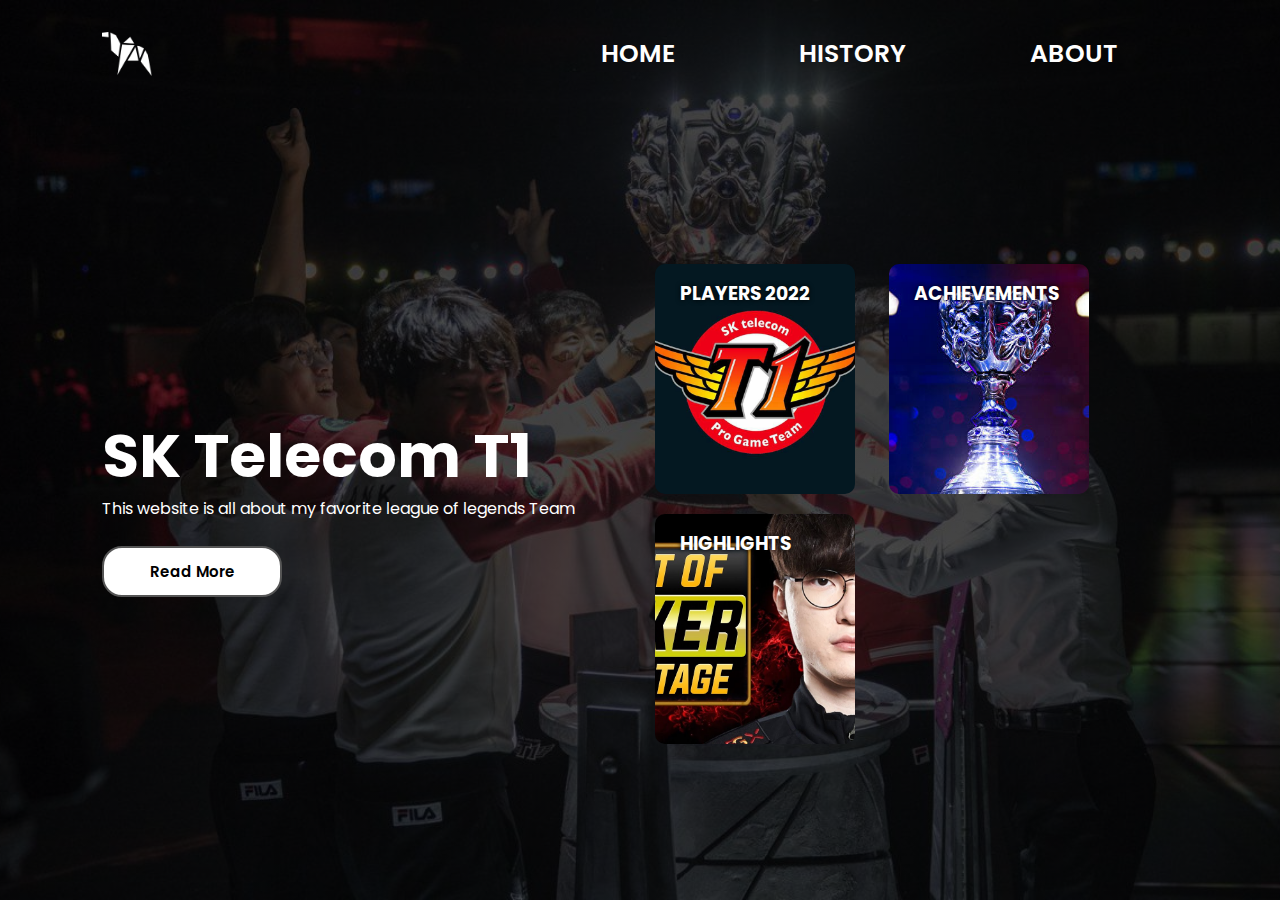
<file: index.html>
<!DOCTYPE html>
<html>
<head>
	
	<title>SKT</title>
	<link rel="stylesheet" type="text/css" href="style.css">
</head>
<body>
	<div class="container">
		<div class="navbar">
			<img src="logo.png" class="logo">
			<nav>
				<ul>
					<li><a href="index.html">HOME</a></li>
					<li><a href="history.html">HISTORY</a></li>
					<li><a href="about.html">ABOUT</a></li>
				</ul>
			</nav>
			
		</div>
		<div class="row">
			<div class="col">
				<h2>SK Telecom T1</h2>
				<p>This website is all about my favorite league of legends Team</p>
				<a href="about.html"><button class="button button5"> Read More</button></a>
			</div>
			<div class="col">
				<a href="players.html"><div class="card card1">
					<h3>PLAYERS 2022</h3>
					<p></p>
				</div></a>
				<a href="achiv.html"><div class="card card2">
					<h3>ACHIEVEMENTS</h3>
					<p></p>
				</div></a>
				
				<a href="highlights.html"><div class="card card3">
					<h3>HIGHLIGHTS</h3>
					<p></p>
				</div></a>
				
				
		</div>
	</div>
</body>
</html>
</file>
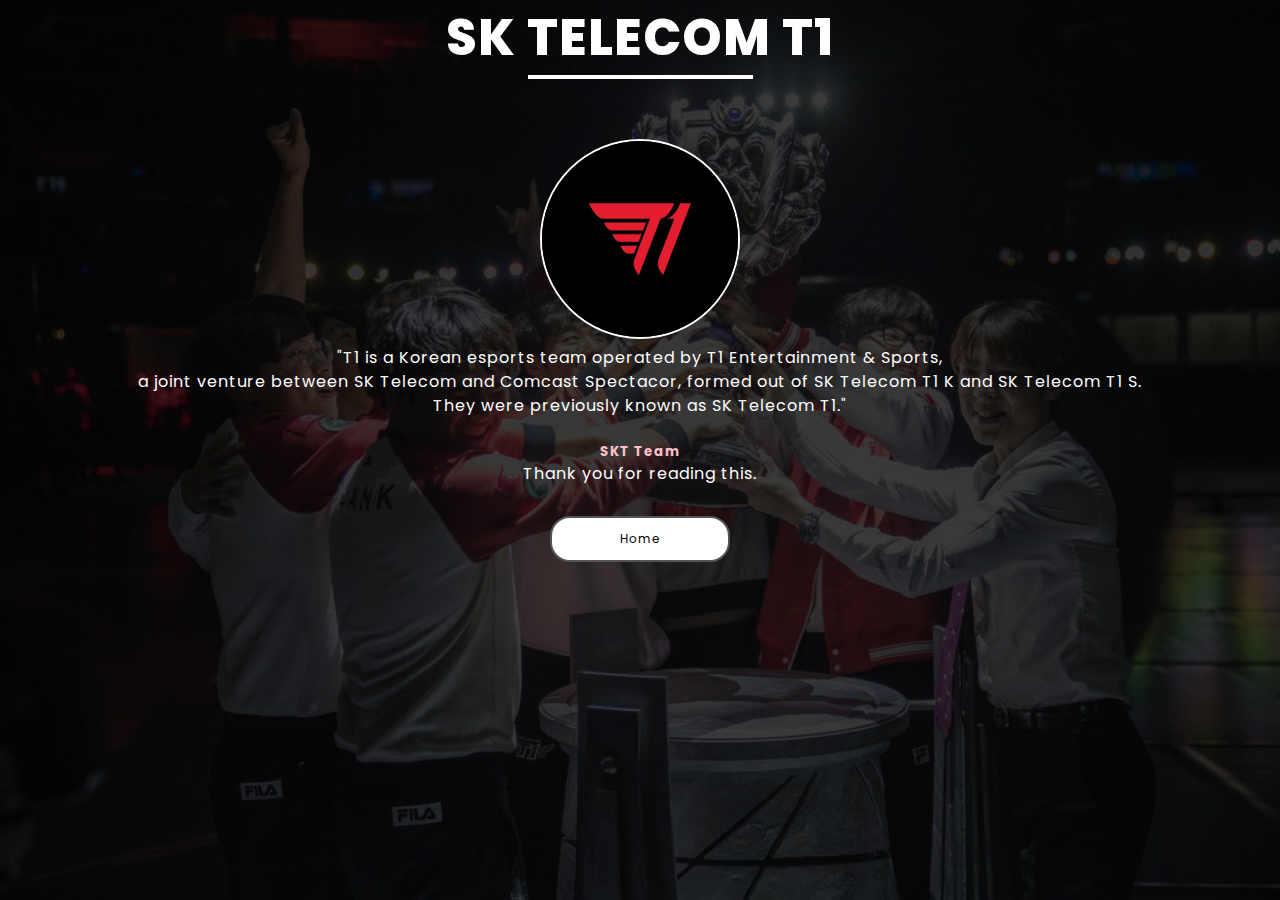
<file: about.html>
<!DOCTYPE html>
<html>
<head>
	<title>ABOUT</title>
</head>
<style>
	@import url('https://fonts.googleapis.com/css2?family=Poppins:ital,wght@1,100;1,200;1,300;1,400;1,500;1,600;1,700&display=swap');
	*{
		margin: 0px;
		padding: 0px;
		box-sizing: border-box;
		font-family: 'Poppins', sans-serif;
		text-align: center;
		color: #fff;
		line-height: 1.5;
		letter-spacing: 1px;
	}
	button{
	width: 180px;
	color: #000;
	font-size: 12px;
	padding: 12px 0;
	background: #fff;
	border: 0;
	border-radius: 20px;
	outline: none;
	margin-top: 30px;
	cursor: pointer;
}
.button {
  background-color: white;
  color: black;
  border: 2px solid #555555;
}

.button:hover {
  background-color: #555555;
  color: white;
}
button a{
	text-decoration: none;
	list-style: none;
	color: #000;
}
	.wrapper{
		min-height: 100vh;
		width: 100%;
		background-image:linear-gradient(rgba(0,0,0,0.75), rgba(0,0,0,0.75)), url(skt.jpg);
		background-position: center;
		background-repeat: no-repeat;
		background-size: cover;
	}
	
	}
	.testimonial{
		padding: 30px 100px;

	}
	article h1{
		font-size: 50px;
		font-weight: 800;
		text-transform: uppercase;
	}
	article h1:after{
		content: "";
		height: 4px;
		width: 225px;
		background-color: #fff;
		display: block;
		margin: auto;
	}
	article img{
		height: 200px;
		width: 200px;
		border-radius: 50%;
		border: 2px solid #fff;
		margin-top: 60px;
	}
</style>
<body>
	<div class="wrapper">
		<div class="testimonial">
			<article>
				<h1>SK Telecom T1</h1>
				<img src="t1.jpg" height="250" width="250">
				<blockquote>
					"T1 is a Korean esports team operated by T1 Entertainment & Sports,<br> a joint venture between SK Telecom and Comcast Spectacor, formed out of SK Telecom T1 K and SK Telecom T1 S.<br> They were previously known as SK Telecom T1."
				</blockquote> 
				<br>
				<h5 style="color:pink">SKT Team</h5>
				<p>Thank you for reading this.</p>
				<a href="index.html"><button class="button button5"> Home</button></a>
			</article>
		</div>
	</div>
</body>
</html>
</file>
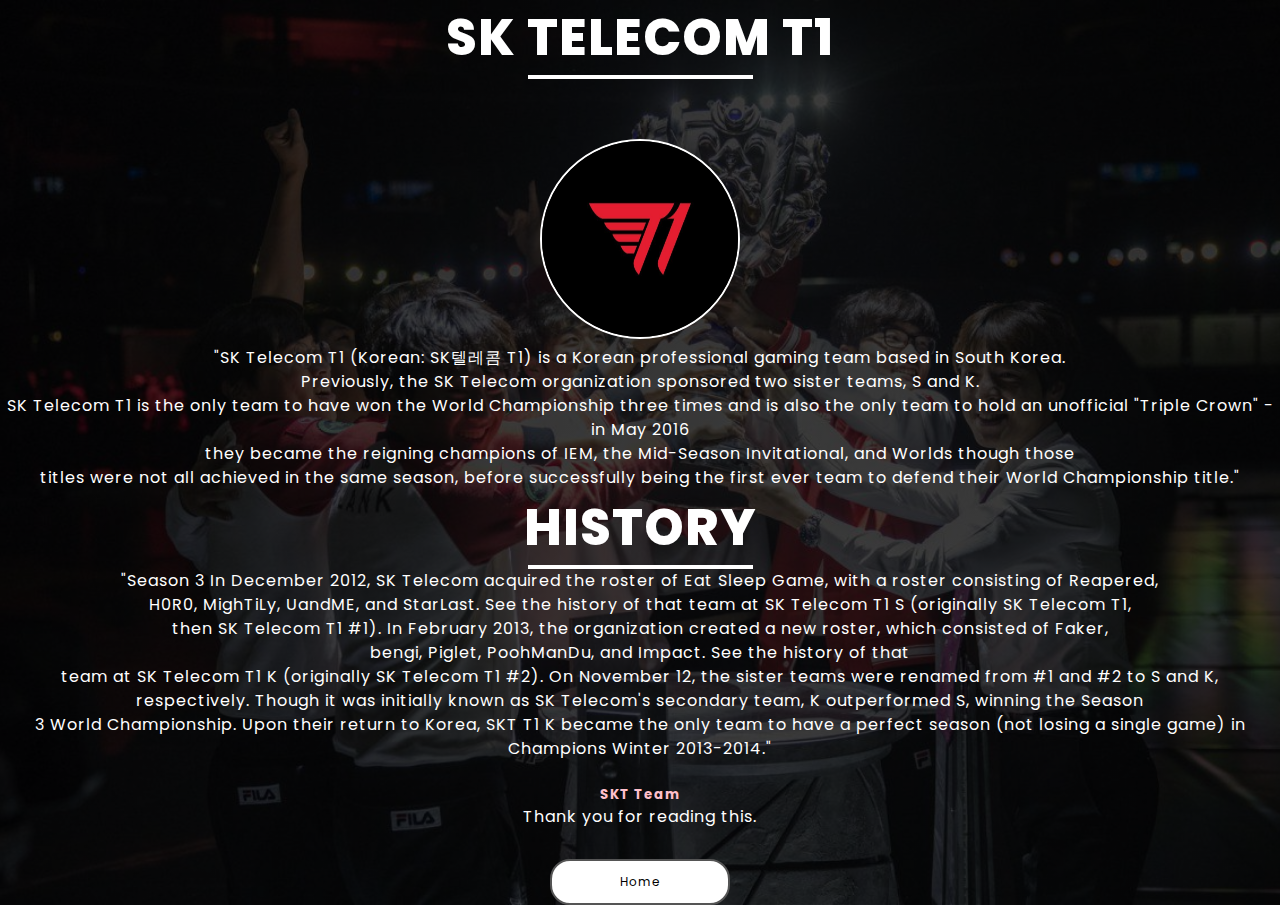
<file: history.html>
<!DOCTYPE html>
<html>
<head>
	<title>HISTORY</title>
</head>
<style>
	@import url('https://fonts.googleapis.com/css2?family=Poppins:ital,wght@1,100;1,200;1,300;1,400;1,500;1,600;1,700&display=swap');
	*{
		margin: 0px;
		padding: 0px;
		box-sizing: border-box;
		font-family: 'Poppins', sans-serif;
		text-align: center;
		color: #fff;
		line-height: 1.5;
		letter-spacing: 1px;
	}
	button{
	width: 180px;
	color: #000;
	font-size: 12px;
	padding: 12px 0;
	background: #fff;
	border: 0;
	border-radius: 20px;
	outline: none;
	margin-top: 30px;
	cursor: pointer;
}
.button {
  background-color: white;
  color: black;
  border: 2px solid #555555;
}

.button:hover {
  background-color: #555555;
  color: white;
}
button a{
	text-decoration: none;
	list-style: none;
	color: #000;
}
	.wrapper{
		min-height: 100vh;
		width: 100%;
		background-image:linear-gradient(rgba(0,0,0,0.75), rgba(0,0,0,0.75)), url(skt.jpg);
		background-position: center;
		background-repeat: no-repeat;
		background-size: cover;
	}
	
	}
	.testimonial{
		padding: 30px 100px;

	}
	article h1{
		font-size: 50px;
		font-weight: 800;
		text-transform: uppercase;
	}
	article h1:after{
		content: "";
		height: 4px;
		width: 225px;
		background-color: #fff;
		display: block;
		margin: auto;
	}
	article img{
		height: 200px;
		width: 200px;
		border-radius: 50%;
		border: 2px solid #fff;
		margin-top: 60px;
	}
</style>
<body>
	<div class="wrapper">
		<div class="testimonial">
			<article>
				<h1>SK Telecom T1</h1>
				<img src="t1.jpg" height="250" width="250">
				<blockquote>
					"SK Telecom T1 (Korean: SK텔레콤 T1) is a Korean professional gaming team based in South Korea.<br> Previously, the SK Telecom organization sponsored two sister teams, S and K. <br>SK Telecom T1 is the only team to have won the World Championship three times and is also the only team to hold an unofficial "Triple Crown" - in May 2016<br> they became the reigning champions of IEM, the Mid-Season Invitational, and Worlds though those<br> titles were not all achieved in the same season, before successfully being the first ever team to defend their World Championship title."
				</blockquote> 
				<h1>History</h1>
				<blockquote>
					"Season 3
In December 2012, SK Telecom acquired the roster of Eat Sleep Game, with a roster consisting of Reapered,<br> H0R0, MighTiLy, UandME, and StarLast. See the history of that team at SK Telecom T1 S (originally SK Telecom T1,<br> then SK Telecom T1 #1). In February 2013, the organization created a new roster, which consisted of Faker,<br> bengi, Piglet, PoohManDu, and Impact. See the history of that<br> team at SK Telecom T1 K (originally SK Telecom T1 #2). On November 12, the sister teams were renamed from #1 and #2 to S and K,<br> respectively. Though it was initially known as SK Telecom's secondary team, K outperformed S, winning the Season<br> 3 World Championship. Upon their return to Korea, SKT T1 K became the only team to have a perfect season (not losing a single game) in Champions Winter 2013-2014."
				</blockquote> 
				<br>
				<h5 style="color:pink">SKT Team</h5>
				<p>Thank you for reading this.</p>
				<a href="index.html"><button class="button button5"> Home</button></a>
			</article>
		</div>
	</div>
</body>
</html>
</file>
<file: style.css>
@import url('https://fonts.googleapis.com/css2?family=Poppins:ital,wght@1,100;1,200;1,300;1,400;1,500;1,600;1,700&display=swap');
*{
	margin: 0;
	padding: 0;
	font-family: 'Poppins', sans-serif;

}
.container{
	width: 100%;
	height: 100vh;
	background-image: linear-gradient(rgba(0,0,0,0.7), rgba(0,0,0,0.7)),url(skt.jpg);
	background-position: center;
	background-size: cover;
	padding-left: 8%;
	padding-right: 8%;
	box-sizing: border-box;
}
.navbar{
	height: 12%;
	display: flex;
	align-items: center;
}
.logo{
	width: 50px;
	cursor: pointer;

}
.menu-icon{
	width: 30px;
	cursor: pointer;
	margin:40px;
}
nav{
	flex: 1;
	text-align: right;
}
nav ul li{
	list-style: none;
	display: inline-block;
	margin: 60px;
}
nav ul li a{
	text-decoration: none;
	color: #fff;
	font-size: 25px;
	font-weight: 600;
}
.row{
	display: flex;
	height: 88%;
	align-items: center;
}
.col{
	flex-basis: 50%;
}
h2{
	color: #fff;
	font-size: 60px;
}
p{
	color: #fff;
	font-size: 16px;
	line-height: 15px;
}
button{
	width: 180px;
	color: #000;
	font-size: 15px;
	padding: 12px 0;
	background: #fff;
	border: 0;
	border-radius: 20px;
	outline: none;
	margin-top: 30px;
	cursor: pointer;
	font-weight: 600;
}
.button {
  background-color: white;
  color: black;
  border: 2px solid #555555;

}

.button:hover {
  background-color: #555555;
  color: white;
}
button a{
	text-decoration: none;
	list-style: none;
	color: #000;

}

.card{
	width: 200px;
	height: 230px;
	display: inline-block;
	border-radius: 10px;
	padding: 15px 25px;
	box-sizing: border-box;
	cursor: pointer;
	margin: 10px 15px;
	background-image: url(trophy.png);
	background-position: center;
	background-size: cover;
	transition: transform 0.5s;
}
.card1{
	background-image: url(faker.jpg);
}
.card2{
	background-image: url(champs.jpg);
}
.card3{
	background-image: url(montage.jpg);
}

.card:hover{
	transform: translateY(-10px);
}
h3{
	color: white;
	text-shadow: 0 0 5px black;
}
.card p{
	text-shadow: 0 0 15px #000;
	font-size: 8px;
}
</file>
